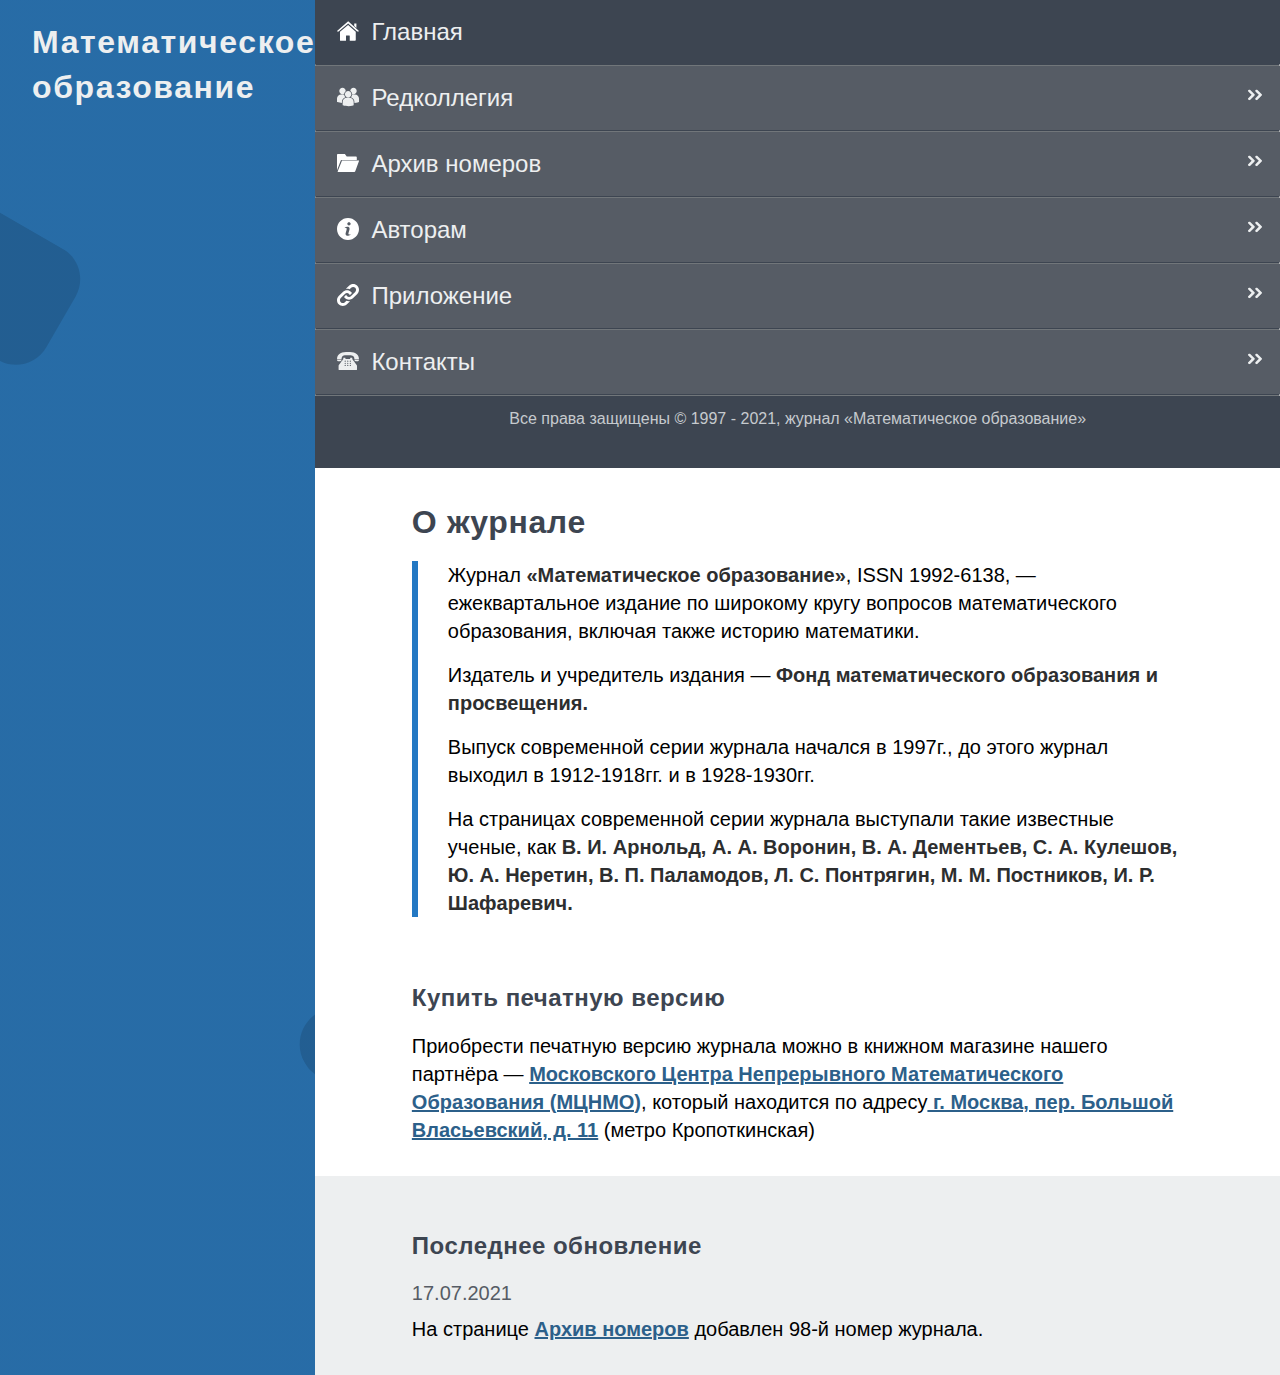
<file: index.html>
<!DOCTYPE html>
<html lang="ru">

<head>
    <meta charset="UTF-8">
    <meta http-equiv="X-UA-Compatible" content="IE=edge">
    <meta name="viewport" content="width=device-width, initial-scale=1.0">
    <title>Математическое образование</title>
    <link rel="stylesheet" href="./css/main.css">
</head>

<body>
    <div class="wrapper">
        <header class="header">
            <h1 class="header__title">Математическое образование</h1>
        </header>
        <section class="section">
            <aside class="sidebar">
                <ul class="sidebar__list">
                    <li class="sidebar__item sidebar__item--active">
                        <a href="#" class="sidebar__link">
                            <img src="./icons/home-icon.svg" alt="" class="sidebar__icon">
                            <span class="sidebar__title">Главная</span>
                            <!-- <img src="./icons/arrow-icon.svg" alt="" class="sidebar__arrow-icon"> -->
                        </a>
                        <hr class="sidebar__divider">
                    </li>
                    <li class="sidebar__item">
                        <a href="./html/editors.html" class="sidebar__link">
                            <img src="./icons/users-icon.svg" alt="" class="sidebar__icon">
                            <span class="sidebar__title">Редколлегия</span>
                            <img src="./icons/arrow-icon.svg" alt="" class="sidebar__arrow-icon">
                        </a>
                        <hr class="sidebar__divider">
                    </li>
                    <li class="sidebar__item">
                        <a href="#" class="sidebar__link">
                            <img src="./icons/archive-icon.svg" alt="" class="sidebar__icon">
                            <span class="sidebar__title">Архив номеров</span>
                            <img src="./icons/arrow-icon.svg" alt="" class="sidebar__arrow-icon">
                        </a>
                        <hr class="sidebar__divider">
                    </li>
                    <li class="sidebar__item">
                        <a href="../html/authors.html" class="sidebar__link">
                            <img src="./icons/info-icon.svg" alt="" class="sidebar__icon">
                            <span class="sidebar__title">Авторам</span>
                            <img src="./icons/arrow-icon.svg" alt="" class="sidebar__arrow-icon">
                        </a>
                        <hr class="sidebar__divider">
                    </li>
                    <li class="sidebar__item">
                        <a href="#" class="sidebar__link">
                            <img src="./icons/suppl-icon.svg" alt="" class="sidebar__icon">
                            <span class="sidebar__title">Приложение</span>
                            <img src="./icons/arrow-icon.svg" alt="" class="sidebar__arrow-icon">
                        </a>
                        <hr class="sidebar__divider">
                    </li>
                    <li class="sidebar__item">
                        <a href="#" class="sidebar__link">
                            <img src="./icons/contacts-icon.svg" alt="" class="sidebar__icon">
                            <span class="sidebar__title">Контакты</span>
                            <img src="./icons/arrow-icon.svg" alt="" class="sidebar__arrow-icon">
                        </a>
                        <hr class="sidebar__divider">
                    </li>

                </ul>
                <footer class="sidebar-footer">
                    <div class="sidebar-footer__text">
                        Все права защищены © 1997 - 2021, журнал «Математическое образование»
                    </div>
                </footer>
            </aside>
            <div class="page">
                <section class="about">
                    <div class="container">
                        <h2 class="title">О журнале</h2>
                        <div class="about__content">
                            <div class="about__desc">
                                <p>Журнал <strong> «Математическое образование»</strong>, ISSN 1992-6138, — ежеквартальное издание по широкому кругу вопросов математического образования, включая также историю математики. </p>
                                <p> Издатель и учредитель издания — <strong> Фонд математического образования и просвещения.</strong></p>
                                <p> Выпуск современной серии журнала начался в 1997г., до этого журнал выходил в 1912-1918гг. и в 1928-1930гг. </p>
                                <p>На страницах современной серии журнала выступали такие известные ученые, как <strong>В. И. Арнольд, А. А. Воронин, В. А. Дементьев, С. А. Кулешов, Ю. А. Неретин, В. П. Паламодов, Л. С. Понтрягин, М. М. Постников, И. Р. Шафаревич.</strong>
                                </p>
                            </div>
                        </div>
                    </div>
                </section>
                <section class="purchase">
                    <div class="container">
                        <h3 class="purchase__title">Купить печатную версию</h3>
                        <div class="purchase__desc">
                            <p>Приобрести печатную версию журнала можно в книжном магазине нашего партнёра — <strong><a class="highlight" href="https://www.mccme.ru/"> Московского Центра Непрерывного Математического Образования (МЦНМО)</a></strong>, который
                                находится по адресу<strong><a class="highlight" href="https://www.mccme.ru/address.html"> г. Москва, пер. Большой Власьевский, д. 11</a></strong> (метро Кропоткинская)
                            </p>
                        </div>
                    </div>
                </section>
                <footer class="footer">
                    <div class="container">
                        <h3 class="footer__title">Последнее обновление</h3>
                        <div class="footer__date">17.07.2021</div>
                        <div class="footer_desc">На странице <strong><a class="highlight" href="#">Архив номеров</a></strong> добавлен 98-й номер журнала.</div>
                    </div>

                </footer>
            </div>
        </section>
    </div>

</body>

</html>
</file>
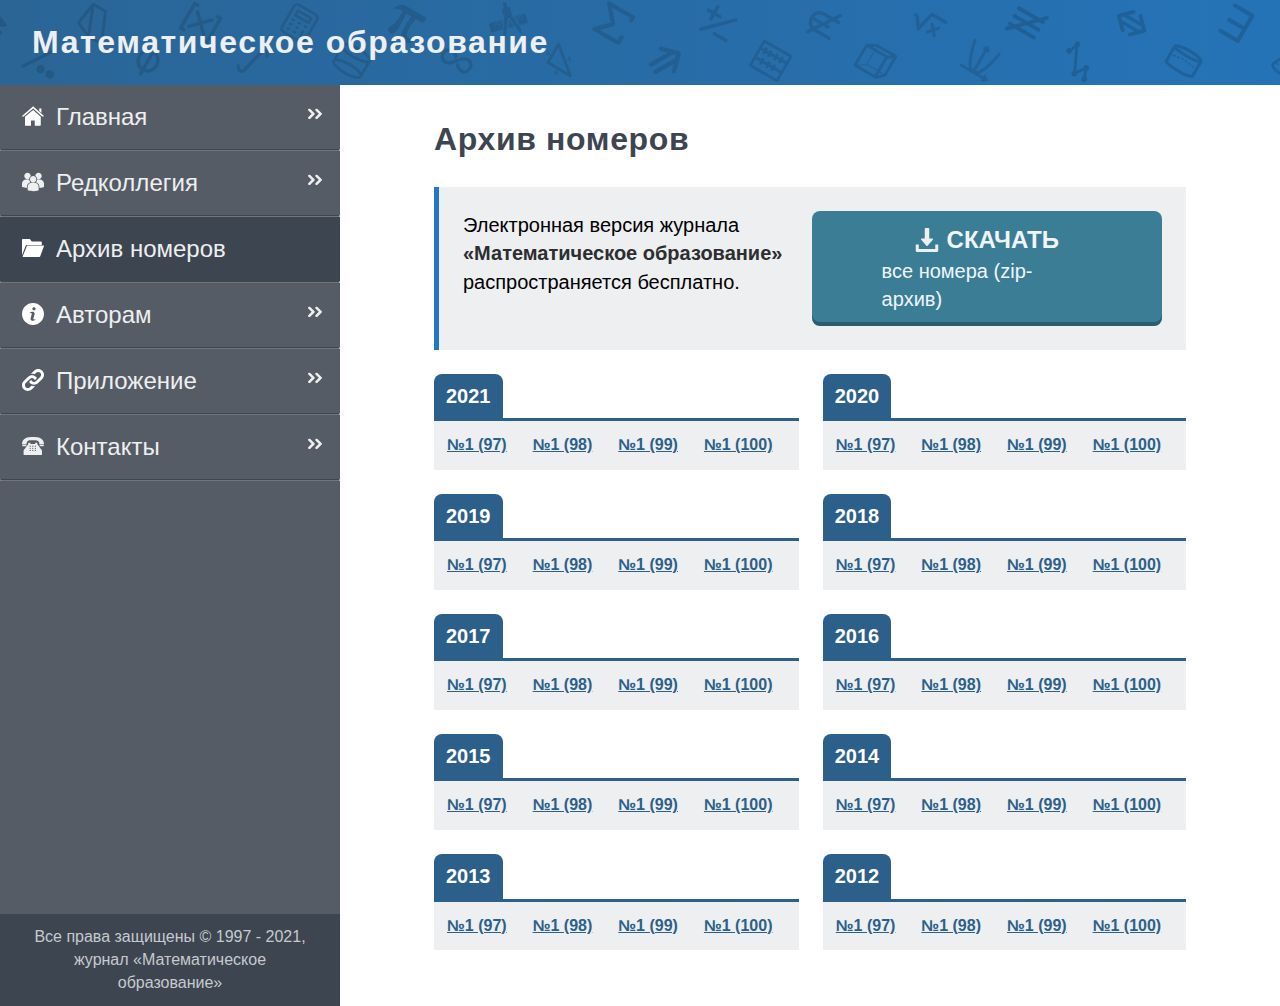
<file: html/archive.html>
<!DOCTYPE html>
<html lang="ru">

<head>
    <meta charset="UTF-8">
    <meta http-equiv="X-UA-Compatible" content="IE=edge">
    <meta name="viewport" content="width=device-width, initial-scale=1.0">
    <title>Архив номеров</title>
    <link rel="stylesheet" href="../css/main.css">
</head>

<body>
    <header class="header">
        <h1 class="header__title">Математическое образование</h1>
    </header>
    <div class="wrapper">

        <aside class="sidebar">
            <nav class="sidebar__nav">
                <ul class="sidebar__list">
                    <li class="sidebar__item">
                        <a href="../index.html" class="sidebar__link">
                            <img src="../icons/home-icon.svg" alt="" class="sidebar__icon">
                            <span class="sidebar__title">Главная</span>
                            <img src="../icons/arrow-icon.svg" alt="" class="sidebar__arrow-icon">
                        </a>
                        <hr class="sidebar__divider">
                    </li>
                    <li class="sidebar__item">
                        <a href="./editors.html" class="sidebar__link">
                            <img src="../icons/users-icon.svg" alt="" class="sidebar__icon">
                            <span class="sidebar__title">Редколлегия</span>
                            <img src="../icons/arrow-icon.svg" alt="" class="sidebar__arrow-icon">
                        </a>
                        <hr class="sidebar__divider">
                    </li>
                    <li class="sidebar__item sidebar__item--active">
                        <a href="./archive.html" class="sidebar__link">
                            <img src="../icons/archive-icon.svg" alt="" class="sidebar__icon">
                            <span class="sidebar__title">Архив номеров</span>
                            <img src="../icons/arrow-icon.svg" alt="" class="sidebar__arrow-icon">
                        </a>
                        <hr class="sidebar__divider">
                    </li>
                    <li class="sidebar__item">
                        <a href="./authors.html" class="sidebar__link">
                            <img src="../icons/info-icon.svg" alt="" class="sidebar__icon">
                            <span class="sidebar__title">Авторам</span>
                            <img src="../icons/arrow-icon.svg" alt="" class="sidebar__arrow-icon">
                        </a>
                        <hr class="sidebar__divider">
                    </li>
                    <li class="sidebar__item">
                        <a href="./supplement.html" class="sidebar__link">
                            <img src="../icons/suppl-icon.svg" alt="" class="sidebar__icon">
                            <span class="sidebar__title">Приложение</span>
                            <img src="../icons/arrow-icon.svg" alt="" class="sidebar__arrow-icon">
                        </a>
                        <hr class="sidebar__divider">
                    </li>
                    <li class="sidebar__item">
                        <a href="./contacts.html" class="sidebar__link">
                            <img src="../icons/contacts-icon.svg" alt="" class="sidebar__icon">
                            <span class="sidebar__title">Контакты</span>
                            <img src="../icons/arrow-icon.svg" alt="" class="sidebar__arrow-icon">
                        </a>
                        <hr class="sidebar__divider">
                    </li>

                </ul>
            </nav>
            <footer class="sidebar-footer">
                <p class="sidebar-footer__text">
                    Все права защищены © 1997 - 2021, журнал «Математическое образование»
                </p>
            </footer>
        </aside>

        <main class="page">

            <section class="archive container">
                <h2 class="title">Архив номеров</h2>
                <div class="archive__content">
                    <div class="archive__note">Электронная версия журнала <strong>«Математическое образование»</strong> распространяется бесплатно.</div>
                    <a href="https://matob.ru/files/math_edu_journal_full_archive.zip" target="_blank" download="archive" class="archive__link">
                        <div class="archive__download-btn">
                            <div class="archive__download">
                                <img src="../icons/download-icon.svg" alt="" class="archive__download-icon">
                                <span class="archive__download-title">Скачать</span>
                            </div>
                            <span class="archive__download-desc"> все номера (zip-архив)</span>
                        </div class="archive__download-btn">
                    </a>
                </div>
                <ul class="acrhive__list">
                    <li class="archive__item">
                        <div class="archive__year">2021</div>
                        <ul class="archive__numbers-list">
                            <li class="archive__number">
                                <a href="https://matob.ru/files/mo_1997_1.pdf" class="archive__number-link">№1 (97) </a>
                            </li>
                            <li class="archive__number">
                                <a href="" class="archive__number-link">№1 (98) </a>
                            </li>
                            <li class="archive__number">
                                <a href="" class="archive__number-link">№1 (99) </a>
                            </li>
                            <li class="archive__number">
                                <a href="" class="archive__number-link">№1 (100) </a>
                            </li>
                        </ul>
                    </li>
                    <li class="archive__item">
                        <div class="archive__year">2020</div>
                        <ul class="archive__numbers-list">
                            <li class="archive__number">
                                <a href="" class="archive__number-link">№1 (97) </a>
                            </li>
                            <li class="archive__number">
                                <a href="" class="archive__number-link">№1 (98) </a>
                            </li>
                            <li class="archive__number">
                                <a href="" class="archive__number-link">№1 (99) </a>
                            </li>
                            <li class="archive__number">
                                <a href="" class="archive__number-link">№1 (100) </a>
                            </li>
                        </ul>
                    </li>
                    <li class="archive__item">
                        <div class="archive__year">2019</div>
                        <ul class="archive__numbers-list">
                            <li class="archive__number">
                                <a href="" class="archive__number-link">№1 (97) </a>
                            </li>
                            <li class="archive__number">
                                <a href="" class="archive__number-link">№1 (98) </a>
                            </li>
                            <li class="archive__number">
                                <a href="" class="archive__number-link">№1 (99) </a>
                            </li>
                            <li class="archive__number">
                                <a href="" class="archive__number-link">№1 (100) </a>
                            </li>
                        </ul>
                    </li>
                    <li class="archive__item">
                        <div class="archive__year">2018</div>
                        <ul class="archive__numbers-list">
                            <li class="archive__number">
                                <a href="" class="archive__number-link">№1 (97) </a>
                            </li>
                            <li class="archive__number">
                                <a href="" class="archive__number-link">№1 (98) </a>
                            </li>
                            <li class="archive__number">
                                <a href="" class="archive__number-link">№1 (99) </a>
                            </li>
                            <li class="archive__number">
                                <a href="" class="archive__number-link">№1 (100) </a>
                            </li>
                        </ul>
                    </li>
                    <li class="archive__item">
                        <div class="archive__year">2017</div>
                        <ul class="archive__numbers-list">
                            <li class="archive__number">
                                <a href="" class="archive__number-link">№1 (97) </a>
                            </li>
                            <li class="archive__number">
                                <a href="" class="archive__number-link">№1 (98) </a>
                            </li>
                            <li class="archive__number">
                                <a href="" class="archive__number-link">№1 (99) </a>
                            </li>
                            <li class="archive__number">
                                <a href="" class="archive__number-link">№1 (100) </a>
                            </li>
                        </ul>
                    </li>
                    <li class="archive__item">
                        <div class="archive__year">2016</div>
                        <ul class="archive__numbers-list">
                            <li class="archive__number">
                                <a href="" class="archive__number-link">№1 (97) </a>
                            </li>
                            <li class="archive__number">
                                <a href="" class="archive__number-link">№1 (98) </a>
                            </li>
                            <li class="archive__number">
                                <a href="" class="archive__number-link">№1 (99) </a>
                            </li>
                            <li class="archive__number">
                                <a href="" class="archive__number-link">№1 (100) </a>
                            </li>
                        </ul>
                    </li>
                    <li class="archive__item">
                        <div class="archive__year">2015</div>
                        <ul class="archive__numbers-list">
                            <li class="archive__number">
                                <a href="" class="archive__number-link">№1 (97) </a>
                            </li>
                            <li class="archive__number">
                                <a href="" class="archive__number-link">№1 (98) </a>
                            </li>
                            <li class="archive__number">
                                <a href="" class="archive__number-link">№1 (99) </a>
                            </li>
                            <li class="archive__number">
                                <a href="" class="archive__number-link">№1 (100) </a>
                            </li>
                        </ul>
                    </li>
                    <li class="archive__item">
                        <div class="archive__year">2014</div>
                        <ul class="archive__numbers-list">
                            <li class="archive__number">
                                <a href="" class="archive__number-link">№1 (97) </a>
                            </li>
                            <li class="archive__number">
                                <a href="" class="archive__number-link">№1 (98) </a>
                            </li>
                            <li class="archive__number">
                                <a href="" class="archive__number-link">№1 (99) </a>
                            </li>
                            <li class="archive__number">
                                <a href="" class="archive__number-link">№1 (100) </a>
                            </li>
                        </ul>
                    </li>
                    <li class="archive__item">
                        <div class="archive__year">2013</div>
                        <ul class="archive__numbers-list">
                            <li class="archive__number">
                                <a href="" class="archive__number-link">№1 (97) </a>
                            </li>
                            <li class="archive__number">
                                <a href="" class="archive__number-link">№1 (98) </a>
                            </li>
                            <li class="archive__number">
                                <a href="" class="archive__number-link">№1 (99) </a>
                            </li>
                            <li class="archive__number">
                                <a href="" class="archive__number-link">№1 (100) </a>
                            </li>
                        </ul>
                    </li>
                    <li class="archive__item">
                        <div class="archive__year">2012</div>
                        <ul class="archive__numbers-list">
                            <li class="archive__number">
                                <a href="" class="archive__number-link">№1 (97) </a>
                            </li>
                            <li class="archive__number">
                                <a href="" class="archive__number-link">№1 (98) </a>
                            </li>
                            <li class="archive__number">
                                <a href="" class="archive__number-link">№1 (99) </a>
                            </li>
                            <li class="archive__number">
                                <a href="" class="archive__number-link">№1 (100) </a>
                            </li>
                        </ul>
                    </li>

                </ul>
            </section>


        </main>


</body>

</html>
</file>
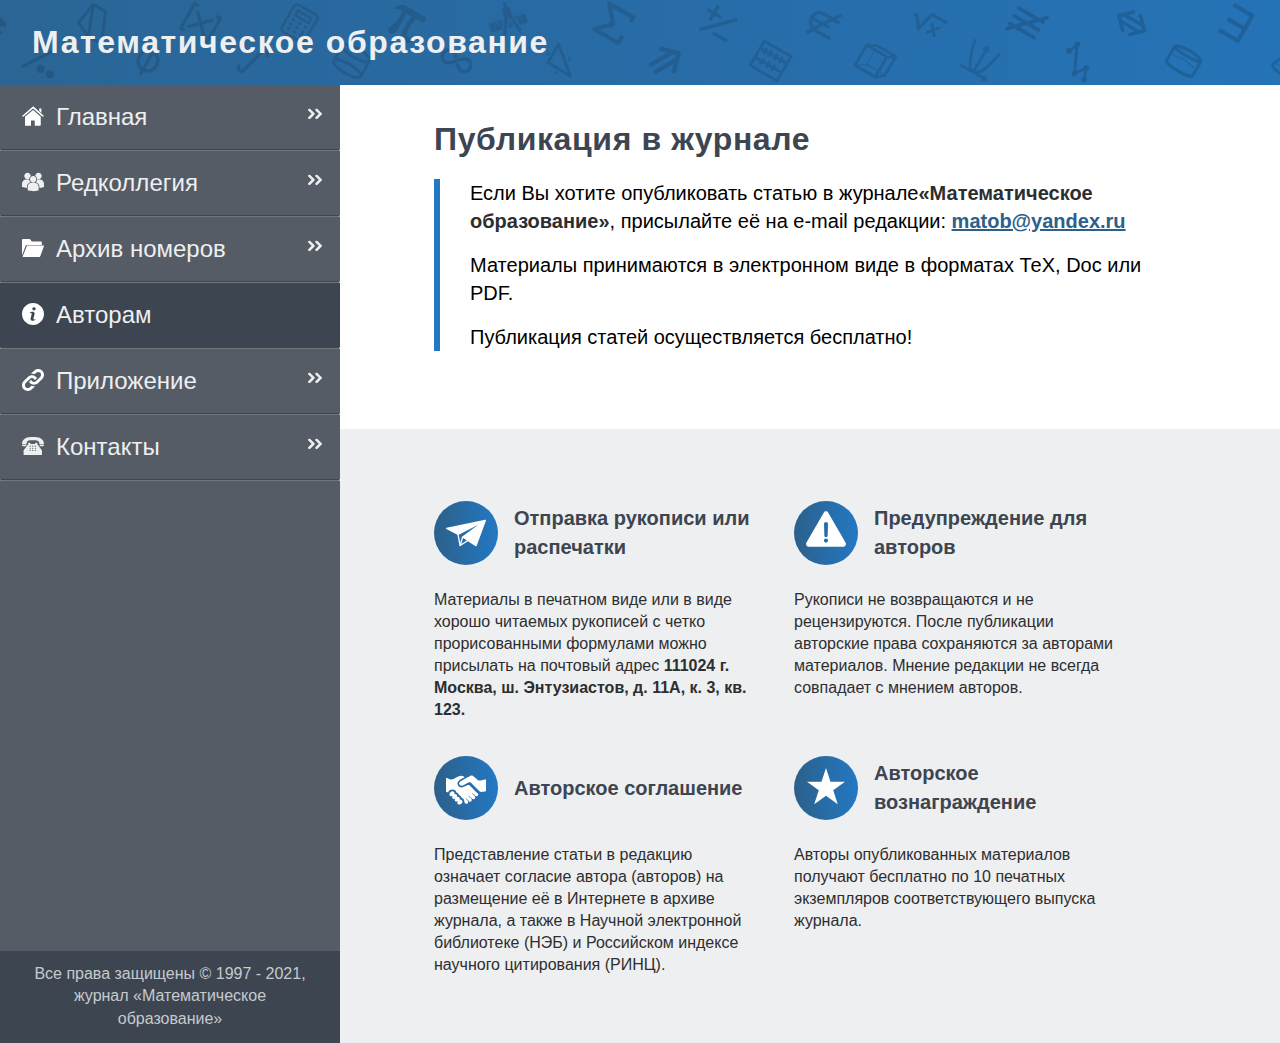
<file: html/authors.html>
<!DOCTYPE html>
<html lang="ru">

<head>
    <meta charset="UTF-8">
    <meta http-equiv="X-UA-Compatible" content="IE=edge">
    <meta name="viewport" content="width=device-width, initial-scale=1.0">
    <title>Авторам</title>
    <link rel="stylesheet" href="../css/main.css">
</head>

<body>

    <header class="header">
        <h1 class="header__title">Математическое образование</h1>
    </header>
    <div class="wrapper">

        <aside class="sidebar">
            <nav class="sidebar__nav">
                <ul class="sidebar__list">
                    <li class="sidebar__item">
                        <a href="../index.html" class="sidebar__link">
                            <img src="../icons/home-icon.svg" alt="" class="sidebar__icon">
                            <span class="sidebar__title">Главная</span>
                            <img src="../icons/arrow-icon.svg" alt="" class="sidebar__arrow-icon">
                        </a>
                        <hr class="sidebar__divider">
                    </li>
                    <li class="sidebar__item">
                        <a href="./editors.html" class="sidebar__link">
                            <img src="../icons/users-icon.svg" alt="" class="sidebar__icon">
                            <span class="sidebar__title">Редколлегия</span>
                            <img src="../icons/arrow-icon.svg" alt="" class="sidebar__arrow-icon">
                        </a>
                        <hr class="sidebar__divider">
                    </li>
                    <li class="sidebar__item">
                        <a href="./archive.html" class="sidebar__link">
                            <img src="../icons/archive-icon.svg" alt="" class="sidebar__icon">
                            <span class="sidebar__title">Архив номеров</span>
                            <img src="../icons/arrow-icon.svg" alt="" class="sidebar__arrow-icon">
                        </a>
                        <hr class="sidebar__divider">
                    </li>
                    <li class="sidebar__item sidebar__item--active">
                        <a href="./authors.html" class="sidebar__link">
                            <img src="../icons/info-icon.svg" alt="" class="sidebar__icon">
                            <span class="sidebar__title">Авторам</span>
                            <img src="../icons/arrow-icon.svg" alt="" class="sidebar__arrow-icon">
                        </a>
                        <hr class="sidebar__divider">
                    </li>
                    <li class="sidebar__item">
                        <a href="./supplement.html" class="sidebar__link">
                            <img src="../icons/suppl-icon.svg" alt="" class="sidebar__icon">
                            <span class="sidebar__title">Приложение</span>
                            <img src="../icons/arrow-icon.svg" alt="" class="sidebar__arrow-icon">
                        </a>
                        <hr class="sidebar__divider">
                    </li>
                    <li class="sidebar__item">
                        <a href="./contacts.html" class="sidebar__link">
                            <img src="../icons/contacts-icon.svg" alt="" class="sidebar__icon">
                            <span class="sidebar__title">Контакты</span>
                            <img src="../icons/arrow-icon.svg" alt="" class="sidebar__arrow-icon">
                        </a>
                        <hr class="sidebar__divider">
                    </li>

                </ul>
            </nav>
            <footer class="sidebar-footer">
                <p class="sidebar-footer__text">
                    Все права защищены © 1997 - 2021, журнал «Математическое образование»
                </p>
            </footer>
        </aside>

        <main class="page">

            <section class="publication container">
                <h2 class="title">Публикация в журнале</h2>
                <div class="publication__desc">
                    <p>Если Вы хотите опубликовать статью в журнале<strong>«Математическое образование»</strong>, присылайте её на e‑mail редакции:
                        <strong><a class="highlight" href="mailto:matob@yandex.ru"> matob@yandex.ru</a></strong> </p>
                    <p>Материалы принимаются в электронном виде в форматах ТеХ, Doc или PDF.</p>
                    <p>Публикация статей осуществляется бесплатно! </p>
                </div>
            </section>

            <section class="notes">
                <div class="container">
                    <ul class="notes__list">
                        <li class="notes__item">
                            <div class="notes__header">
                                <img src="../icons/message-icon.svg" alt="" class="notes__icon">
                                <h3 class="notes__title">Отправка рукописи или распечатки</h3>
                            </div>
                            <div class="notes__desc">Материалы в печатном виде или в виде хорошо читаемых рукописей с четко прорисованными формулами можно присылать на почтовый адрес <strong> 111024 г. Москва, ш. Энтузиастов, д. 11А, к. 3, кв. 123.</strong></div>
                        </li>
                        <li class="notes__item">
                            <div class="notes__header">
                                <img src="../icons/attention-icon.svg" alt="" class="notes__icon">
                                <h3 class="notes__title">Предупреждение для авторов</h3>
                            </div>
                            <div class="notes__desc">Рукописи не возвращаются и не рецензируются. После публикации авторские права сохраняются за авторами материалов. Мнение редакции не всегда совпадает с мнением авторов. </div>
                        </li>
                        <li class="notes__item">
                            <div class="notes__header">
                                <img src="../icons/hands-icon.svg" alt="" class="notes__icon">
                                <h3 class="notes__title">Авторское соглашение
                                </h3>
                            </div>
                            <div class="notes__desc">Представление статьи в редакцию означает согласие автора (авторов) на размещение её в Интернете в архиве журнала, а также в Научной электронной библиотеке (НЭБ) и Российском индексе научного цитирования (РИНЦ). </div>
                        </li>
                        <li class="notes__item">
                            <div class="notes__header">
                                <img src="../icons/star-icon.svg" alt="" class="notes__icon">
                                <h3 class="notes__title">Авторское вознаграждение
                                </h3>
                            </div>
                            <div class="notes__desc">Авторы опубликованных материалов получают бесплатно по 10 печатных экземпляров соответствующего выпуска журнала. </div>
                        </li>
                    </ul>
                </div>

            </section>
        </main>
</body>

</html>
</file>
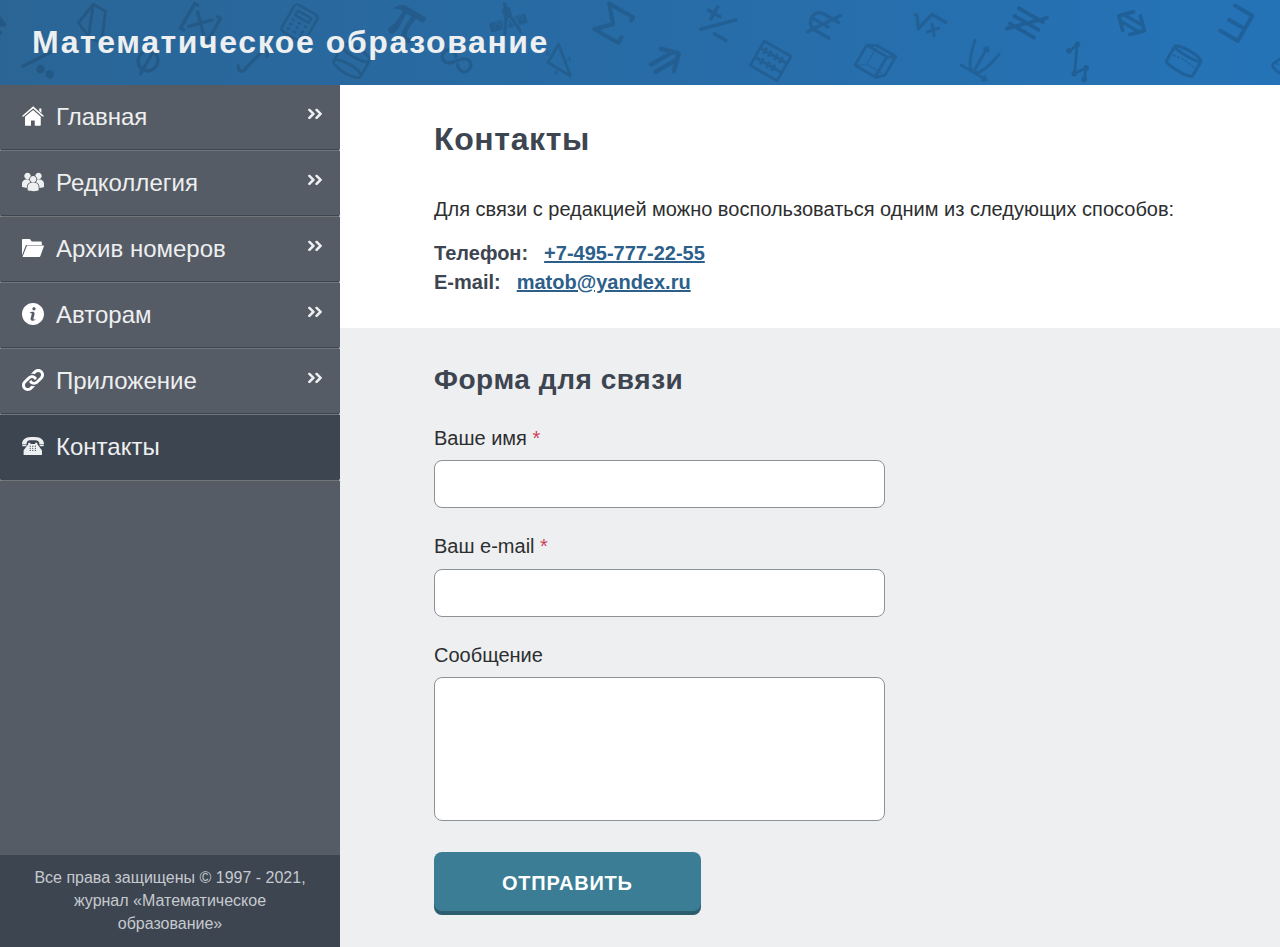
<file: html/contacts.html>
<!DOCTYPE html>
<html lang="ru">

<head>
    <meta charset="UTF-8">
    <meta http-equiv="X-UA-Compatible" content="IE=edge">
    <meta name="viewport" content="width=device-width, initial-scale=1.0">
    <title>Контакты</title>
    <link rel="stylesheet" href="../css/main.css">
</head>

<body>

    <header class="header">
        <h1 class="header__title">Математическое образование</h1>
    </header>
    <div class="wrapper">

        <aside class="sidebar">
            <nav class="sidebar__nav">
                <ul class="sidebar__list">
                    <li class="sidebar__item">
                        <a href="../index.html" class="sidebar__link">
                            <img src="../icons/home-icon.svg" alt="" class="sidebar__icon">
                            <span class="sidebar__title">Главная</span>
                            <img src="../icons/arrow-icon.svg" alt="" class="sidebar__arrow-icon">
                        </a>
                        <hr class="sidebar__divider">
                    </li>
                    <li class="sidebar__item">
                        <a href="./editors.html" class="sidebar__link">
                            <img src="../icons/users-icon.svg" alt="" class="sidebar__icon">
                            <span class="sidebar__title">Редколлегия</span>
                            <img src="../icons/arrow-icon.svg" alt="" class="sidebar__arrow-icon">
                        </a>
                        <hr class="sidebar__divider">
                    </li>
                    <li class="sidebar__item">
                        <a href="./archive.html" class="sidebar__link">
                            <img src="../icons/archive-icon.svg" alt="" class="sidebar__icon">
                            <span class="sidebar__title">Архив номеров</span>
                            <img src="../icons/arrow-icon.svg" alt="" class="sidebar__arrow-icon">
                        </a>
                        <hr class="sidebar__divider">
                    </li>
                    <li class="sidebar__item">
                        <a href="./authors.html" class="sidebar__link">
                            <img src="../icons/info-icon.svg" alt="" class="sidebar__icon">
                            <span class="sidebar__title">Авторам</span>
                            <img src="../icons/arrow-icon.svg" alt="" class="sidebar__arrow-icon">
                        </a>
                        <hr class="sidebar__divider">
                    </li>
                    <li class="sidebar__item">
                        <a href="./supplement.html" class="sidebar__link">
                            <img src="../icons/suppl-icon.svg" alt="" class="sidebar__icon">
                            <span class="sidebar__title">Приложение</span>
                            <img src="../icons/arrow-icon.svg" alt="" class="sidebar__arrow-icon">
                        </a>
                        <hr class="sidebar__divider">
                    </li>
                    <li class="sidebar__item sidebar__item--active">
                        <a href="./contacts.html" class="sidebar__link">
                            <img src="../icons/contacts-icon.svg" alt="" class="sidebar__icon">
                            <span class="sidebar__title">Контакты</span>
                            <img src="../icons/arrow-icon.svg" alt="" class="sidebar__arrow-icon">
                        </a>
                        <hr class="sidebar__divider">
                    </li>

                </ul>
            </nav>
            <footer class="sidebar-footer">
                <p class="sidebar-footer__text">
                    Все права защищены © 1997 - 2021, журнал «Математическое образование»
                </p>
            </footer>
        </aside>

        <main class="page">
            <section class="contacts container">
                <h2 class="title">Контакты</h2>
                <div class="contacts__desc"> Для связи с редакцией можно воспользоваться одним из следующих способов:</div>
                <ul class="contacts__list">
                    <li class="contacts__item">
                        <div class="contacts__option">Телефон:</div>
                        <a href="tel:+7-495-777-22-55" class="contacts__phone">+7-495-777-22-55</a>
                    </li>
                    <li class="contacts__item">
                        <div class="contacts__option">E-mail:</div>
                        <a href="mailto:matob@yandex.ru" class="contacts__email">matob@yandex.ru</a>
                    </li>
                </ul>
            </section>

            <form action="" autocomplete="on" class="form">
                <div class="container">
                    <h3 class="form__title">Форма для связи</h3>
                    <div class="form__content">
                        <h4 class="form__name">Ваше имя <span class="form__star">*</span></h4>
                        <input type="text" class="form__input" required>
                        <h4 class="form__email"> Ваш e-mail <span class="form__star">*</span></h4>
                        <input type="email" class="form__input" required>
                        <h4 class="form__message">Сообщение</h4>
                        <textarea class="form__textarea" name="" id="" required></textarea>
                    </div class="form__content">
                    <input type="submit" value="Отправить" class="form__submit">

                </div>

            </form>
        </main>
</body>

</html>
</file>
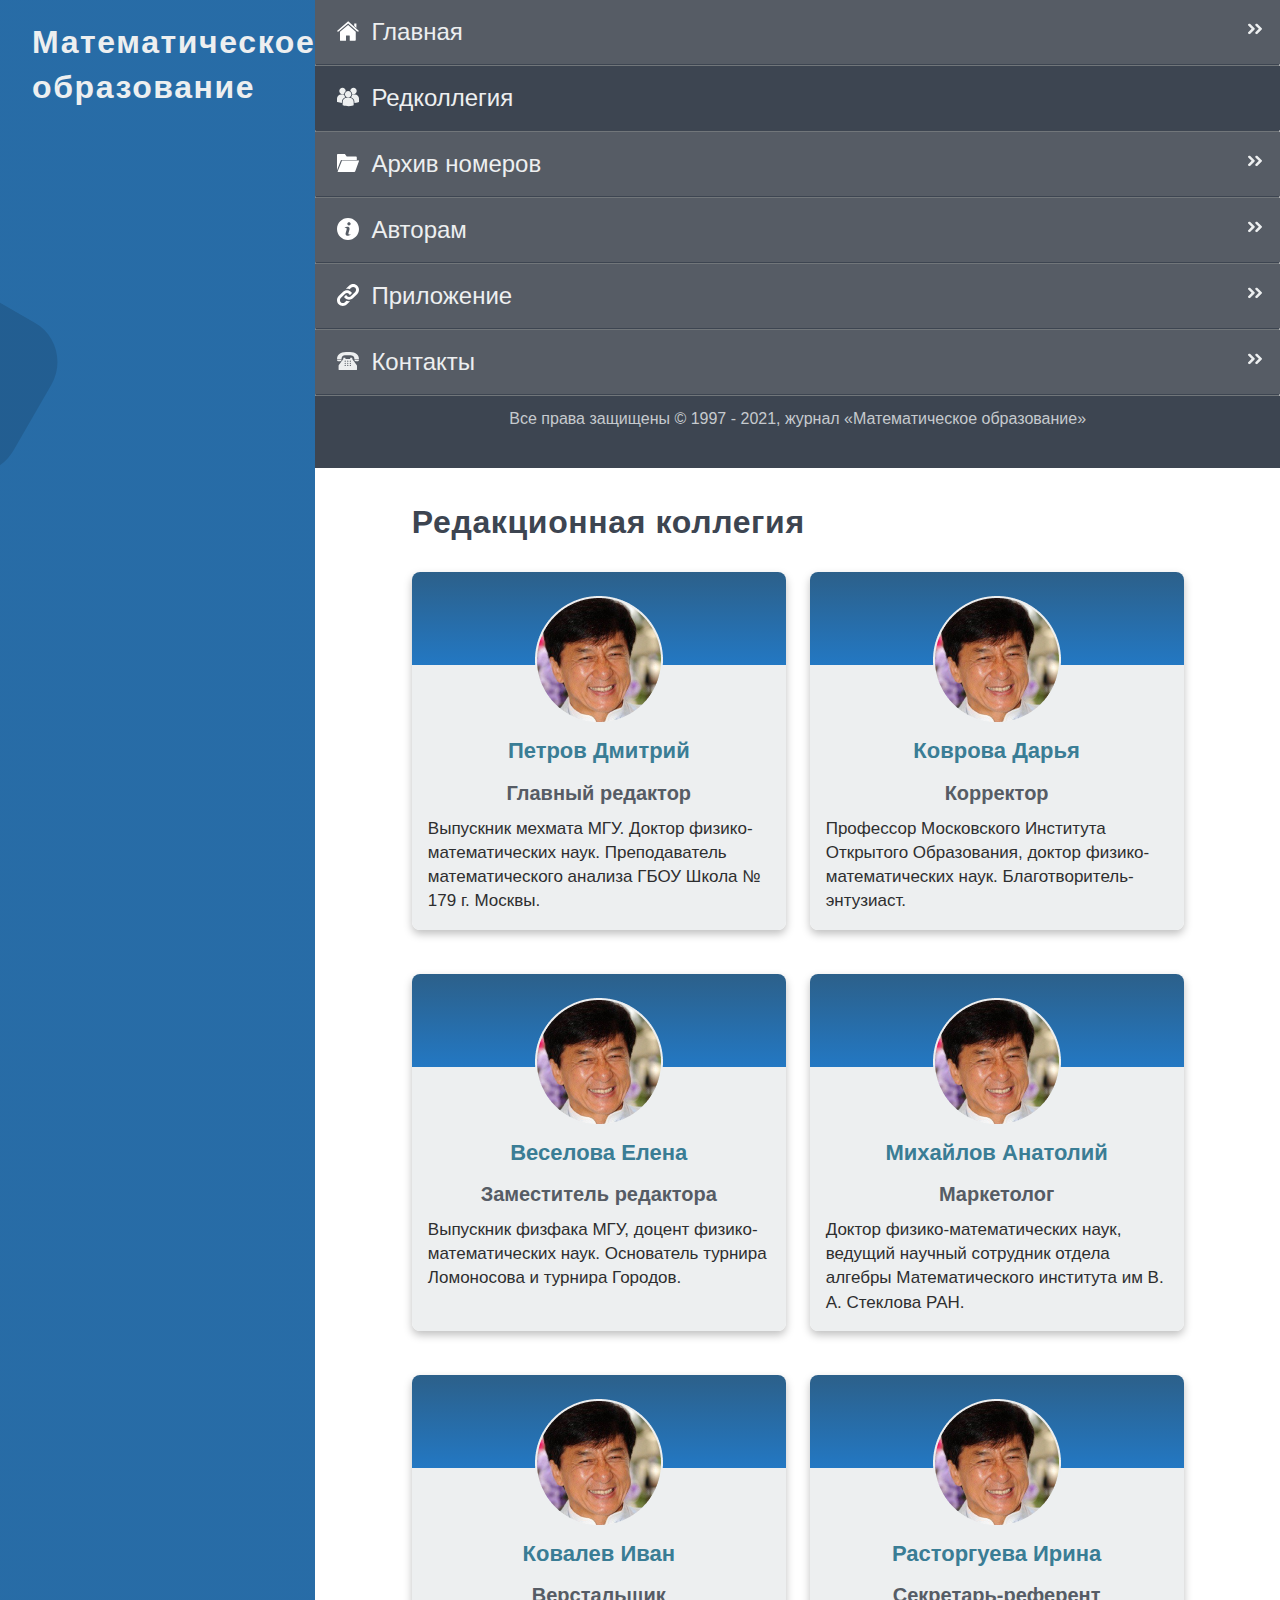
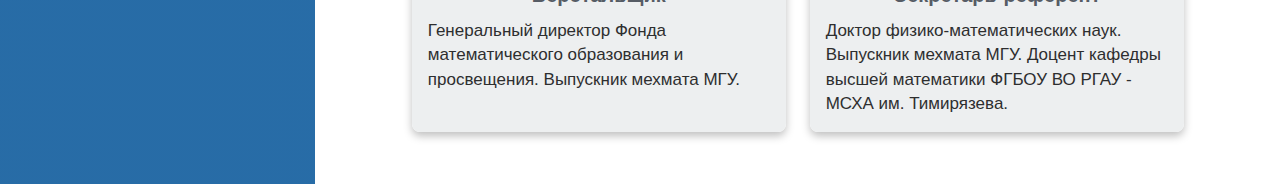
<file: html/editors.html>
<!DOCTYPE html>
<html lang="ru">

<head>
    <meta charset="UTF-8">
    <meta http-equiv="X-UA-Compatible" content="IE=edge">
    <meta name="viewport" content="width=device-width, initial-scale=1.0">
    <title>Редколлегия</title>
    <link rel="stylesheet" href="../css/main.css">
</head>

<body>
    <div class="wrapper">
        <header class="header">
            <h1 class="header__title">Математическое образование</h1>
        </header>
        <section class="section">
            <aside class="sidebar">
                <ul class="sidebar__list">
                    <li class="sidebar__item">
                        <a href="../index.html" class="sidebar__link">
                            <img src="../icons/home-icon.svg" alt="" class="sidebar__icon">
                            <span class="sidebar__title">Главная</span>
                            <img src="../icons/arrow-icon.svg" alt="" class="sidebar__arrow-icon">
                        </a>
                        <hr class="sidebar__divider">
                    </li>
                    <li class="sidebar__item sidebar__item--active">
                        <a href="#" class="sidebar__link">
                            <img src="../icons/users-icon.svg" alt="" class="sidebar__icon">
                            <span class="sidebar__title" sidebar__item--active>Редколлегия</span>
                            <!-- <img src="../icons/arrow-icon.svg" alt="" class="sidebar__arrow-icon"> -->
                        </a>
                        <hr class="sidebar__divider">
                    </li>
                    <li class="sidebar__item">
                        <a href="#" class="sidebar__link">
                            <img src="../icons/archive-icon.svg" alt="" class="sidebar__icon">
                            <span class="sidebar__title">Архив номеров</span>
                            <img src="../icons/arrow-icon.svg" alt="" class="sidebar__arrow-icon">
                        </a>
                        <hr class="sidebar__divider">
                    </li>
                    <li class="sidebar__item">
                        <a href="#" class="sidebar__link">
                            <img src="../icons/info-icon.svg" alt="" class="sidebar__icon">
                            <span class="sidebar__title">Авторам</span>
                            <img src="../icons/arrow-icon.svg" alt="" class="sidebar__arrow-icon">
                        </a>
                        <hr class="sidebar__divider">
                    </li>
                    <li class="sidebar__item">
                        <a href="#" class="sidebar__link">
                            <img src="../icons/suppl-icon.svg" alt="" class="sidebar__icon">
                            <span class="sidebar__title">Приложение</span>
                            <img src="../icons/arrow-icon.svg" alt="" class="sidebar__arrow-icon">
                        </a>
                        <hr class="sidebar__divider">
                    </li>
                    <li class="sidebar__item">
                        <a href="#" class="sidebar__link">
                            <img src="../icons/contacts-icon.svg" alt="" class="sidebar__icon">
                            <span class="sidebar__title">Контакты</span>
                            <img src="../icons/arrow-icon.svg" alt="" class="sidebar__arrow-icon">
                        </a>
                        <hr class="sidebar__divider">
                    </li>

                </ul>
                <footer class="sidebar-footer">
                    <div class="sidebar-footer__text">
                        Все права защищены © 1997 - 2021, журнал «Математическое образование»
                    </div>
                </footer>
            </aside>
            <div class="editors">
                <h2 class="title">Редакционная коллегия</h2>
                <ul class="editors__list">
                    <li class="editors__item">
                        <div class="editors__header">
                            <img src="../img/editor-1.png" alt="" class="editors__pic">
                            <div class="editors__name">Петров Дмитрий</div>
                            <div class="editors__position">Главный редактор</div>
                        </div>
                        <div class="editors__desc">
                            Выпускник мехмата МГУ. Доктор физико-математических наук. Преподаватель математического анализа ГБОУ Школа № 179 г. Москвы.
                        </div>
                    </li>
                    <li class="editors__item">
                        <div class="editors__header">
                            <img src="../img/editor-1.png" alt="" class="editors__pic">
                            <div class="editors__name">Коврова Дарья</div>
                            <div class="editors__position">Корректор</div>
                        </div>
                        <div class="editors__desc">
                            Профессор Московского Института Открытого Образования, доктор физико-математических наук. Благотворитель-энтузиаст.
                        </div>
                    </li>
                    <li class="editors__item">
                        <div class="editors__header">
                            <img src="../img/editor-1.png" alt="" class="editors__pic">
                            <div class="editors__name">Веселова Елена</div>
                            <div class="editors__position">Заместитель редактора</div>
                        </div>
                        <div class="editors__desc">
                            Выпускник физфака МГУ, доцент физико-математических наук. Основатель турнира Ломоносова и турнира Городов.
                        </div>
                    </li>
                    <li class="editors__item">
                        <div class="editors__header">
                            <img src="../img/editor-1.png" alt="" class="editors__pic">
                            <div class="editors__name">Михайлов Анатолий</div>
                            <div class="editors__position">Маркетолог</div>
                        </div>
                        <div class="editors__desc">
                            Доктор физико-математических наук, ведущий научный сотрудник отдела алгебры Математического института им В. А. Стеклова РАН.
                        </div>
                    </li>
                    <li class="editors__item">
                        <div class="editors__header">
                            <img src="../img/editor-1.png" alt="" class="editors__pic">
                            <div class="editors__name">Ковалев Иван</div>
                            <div class="editors__position">Верстальщик</div>
                        </div>
                        <div class="editors__desc">
                            Генеральный директор Фонда математического образования и просвещения. Выпускник мехмата МГУ.

                        </div>
                    </li>
                    <li class="editors__item">
                        <div class="editors__header">
                            <img src="../img/editor-1.png" alt="" class="editors__pic">
                            <div class="editors__name">Расторгуева Ирина</div>
                            <div class="editors__position">Секретарь-референт</div>
                        </div>
                        <div class="editors__desc">
                            Доктор физико-математических наук. Выпускник мехмата МГУ. Доцент кафедры высшей математики ФГБОУ ВО РГАУ - МСХА им. Тимирязева.
                        </div>
                    </li>

                </ul>

            </div>
        </section>
    </div>
</body>

</html>
</file>
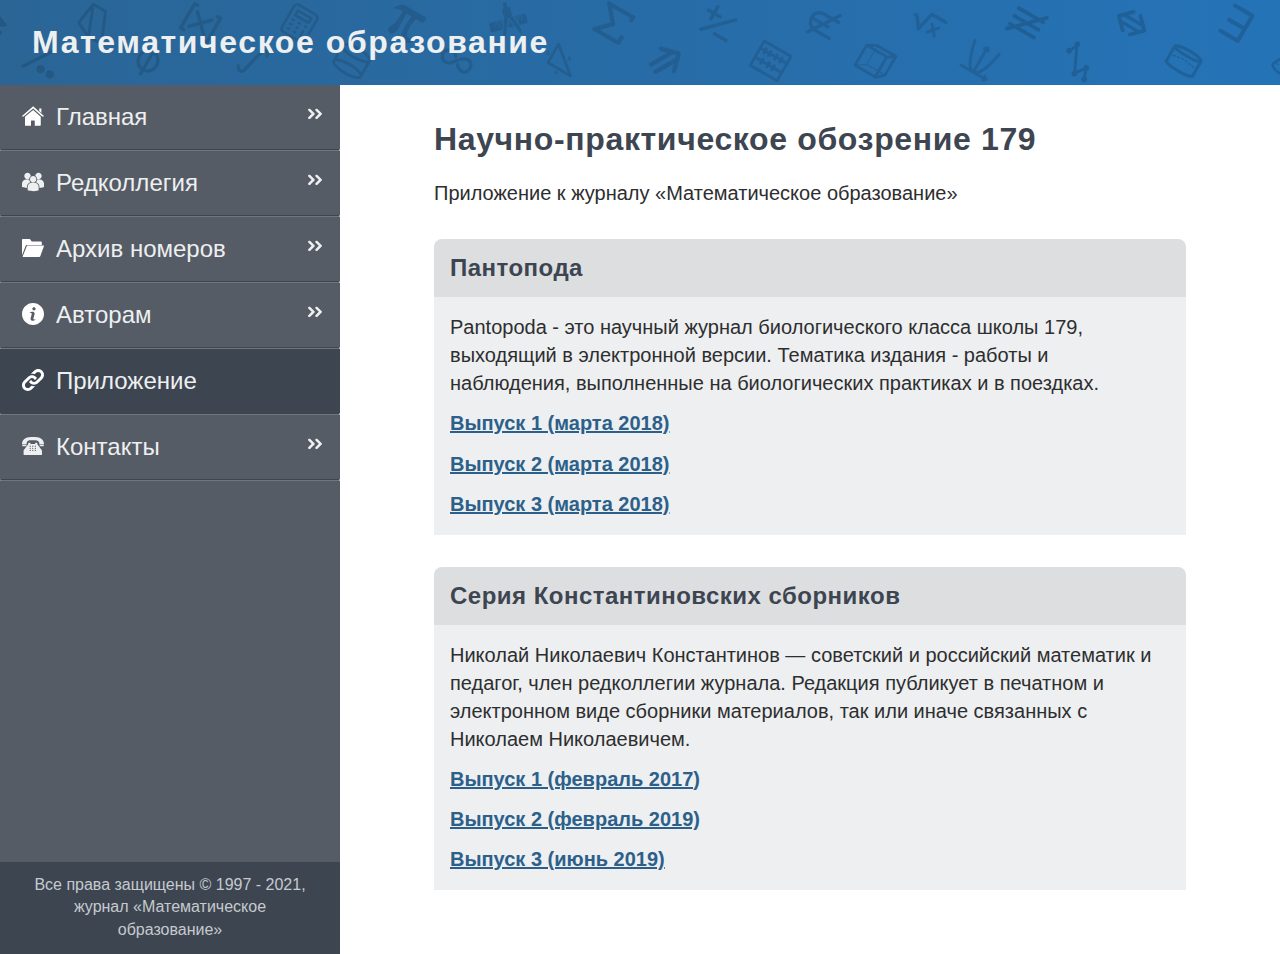
<file: html/supplement.html>
<!DOCTYPE html>
<html lang="ru">

<head>
    <meta charset="UTF-8">
    <meta http-equiv="X-UA-Compatible" content="IE=edge">
    <meta name="viewport" content="width=device-width, initial-scale=1.0">
    <title>Приложение</title>
    <link rel="stylesheet" href="../css/main.css">
</head>

<body>
    <header class="header">
        <h1 class="header__title">Математическое образование</h1>
        <button class="menu">
            <div class="menu__hamburger"></div>
        </button>
    </header>
    <div class="wrapper">

        <aside class="sidebar">
            <nav class="sidebar__nav">
                <ul class="sidebar__list">
                    <li class="sidebar__item">
                        <a href="../index.html" class="sidebar__link">
                            <img src="../icons/home-icon.svg" alt="" class="sidebar__icon">
                            <span class="sidebar__title">Главная</span>
                            <img src="../icons/arrow-icon.svg" alt="" class="sidebar__arrow-icon">
                        </a>
                        <hr class="sidebar__divider">
                    </li>
                    <li class="sidebar__item">
                        <a href="./editors.html" class="sidebar__link">
                            <img src="../icons/users-icon.svg" alt="" class="sidebar__icon">
                            <span class="sidebar__title">Редколлегия</span>
                            <img src="../icons/arrow-icon.svg" alt="" class="sidebar__arrow-icon">
                        </a>
                        <hr class="sidebar__divider">
                    </li>
                    <li class="sidebar__item">
                        <a href="./archive.html" class="sidebar__link">
                            <img src="../icons/archive-icon.svg" alt="" class="sidebar__icon">
                            <span class="sidebar__title">Архив номеров</span>
                            <img src="../icons/arrow-icon.svg" alt="" class="sidebar__arrow-icon">
                        </a>
                        <hr class="sidebar__divider">
                    </li>
                    <li class="sidebar__item">
                        <a href="./authors.html" class="sidebar__link">
                            <img src="../icons/info-icon.svg" alt="" class="sidebar__icon">
                            <span class="sidebar__title">Авторам</span>
                            <img src="../icons/arrow-icon.svg" alt="" class="sidebar__arrow-icon">
                        </a>
                        <hr class="sidebar__divider">
                    </li>
                    <li class="sidebar__item sidebar__item--active">
                        <a href="./supplement.html" class="sidebar__link">
                            <img src="../icons/suppl-icon.svg" alt="" class="sidebar__icon">
                            <span class="sidebar__title">Приложение</span>
                            <img src="../icons/arrow-icon.svg" alt="" class="sidebar__arrow-icon">
                        </a>
                        <hr class="sidebar__divider">
                    </li>
                    <li class="sidebar__item">
                        <a href="./contacts.html" class="sidebar__link">
                            <img src="../icons/contacts-icon.svg" alt="" class="sidebar__icon">
                            <span class="sidebar__title">Контакты</span>
                            <img src="../icons/arrow-icon.svg" alt="" class="sidebar__arrow-icon">
                        </a>
                        <hr class="sidebar__divider">
                    </li>

                </ul>
            </nav>
            <footer class="sidebar-footer">
                <p class="sidebar-footer__text">
                    Все права защищены © 1997 - 2021, журнал «Математическое образование»
                </p>
            </footer>
        </aside>

        <main class="page">

            <section class="supplement container">
                <h2 class="title">Научно-практическое обозрение 179</h2>
                <h4 class="supplement__subtitle">Приложение к журналу «Математическое образование»</h4>
                <ul class="supplement__list">
                    <li class="supplement__item">
                        <div class="supplement__header">Пантопода</div>
                        <div class="supplement__content">
                            <p class="supplement__desc">Pantopoda - это научный журнал биологического класса школы 179, выходящий в электронной версии. Тематика издания - работы и наблюдения, выполненные на биологических практиках и в поездках.</p>
                            <a href="" class="supplement__issue">Выпуск 1 (марта 2018)</a>
                            <a href="" class="supplement__issue">Выпуск 2 (марта 2018)</a>
                            <a href="" class="supplement__issue">Выпуск 3 (марта 2018)</a>
                        </div>
                    </li>
                    <li class="supplement__item">
                        <div class="supplement__header">Серия Константиновских сборников</div>
                        <div class="supplement__content">
                            <p class="supplement__desc">Николай Николаевич Константинов — советский и российский математик и педагог, член редколлегии журнала. Редакция публикует в печатном и электронном виде сборники материалов, так или иначе связанных с Николаем Николаевичем.</p>
                            <a href="" class="supplement__issue">Выпуск 1 (февраль 2017)</a>
                            <a href="" class="supplement__issue">Выпуск 2 (февраль 2019)</a>
                            <a href="" class="supplement__issue">Выпуск 3 (июнь 2019)</a>
                        </div>
                    </li>
                </ul>

            </section>


        </main>


        <script src="../script.js"></script>
</body>

</html>
</file>
<file: css/main.css>
@import url('./layout/normalize.css');
@import url('./layout/base.css');
@import url('../css/blocks/header.css');
@import url('../css/blocks/page.css');
@import url('../css/blocks/sidebar.css');
@import url('../css/blocks/about.css');
@import url('../css/blocks/purchase.css');
@import url('../css/blocks/footer.css');
@import url('../css/blocks/editors.css');
@import url('../css/blocks/publication.css');
@import url('../css/blocks/notes.css');
@import url('../css/blocks/archive.css');
@import url('../css/blocks/supplement.css');
@import url('../css/blocks/contacts.css');
@import url('../css/blocks/form.css');
</file>
